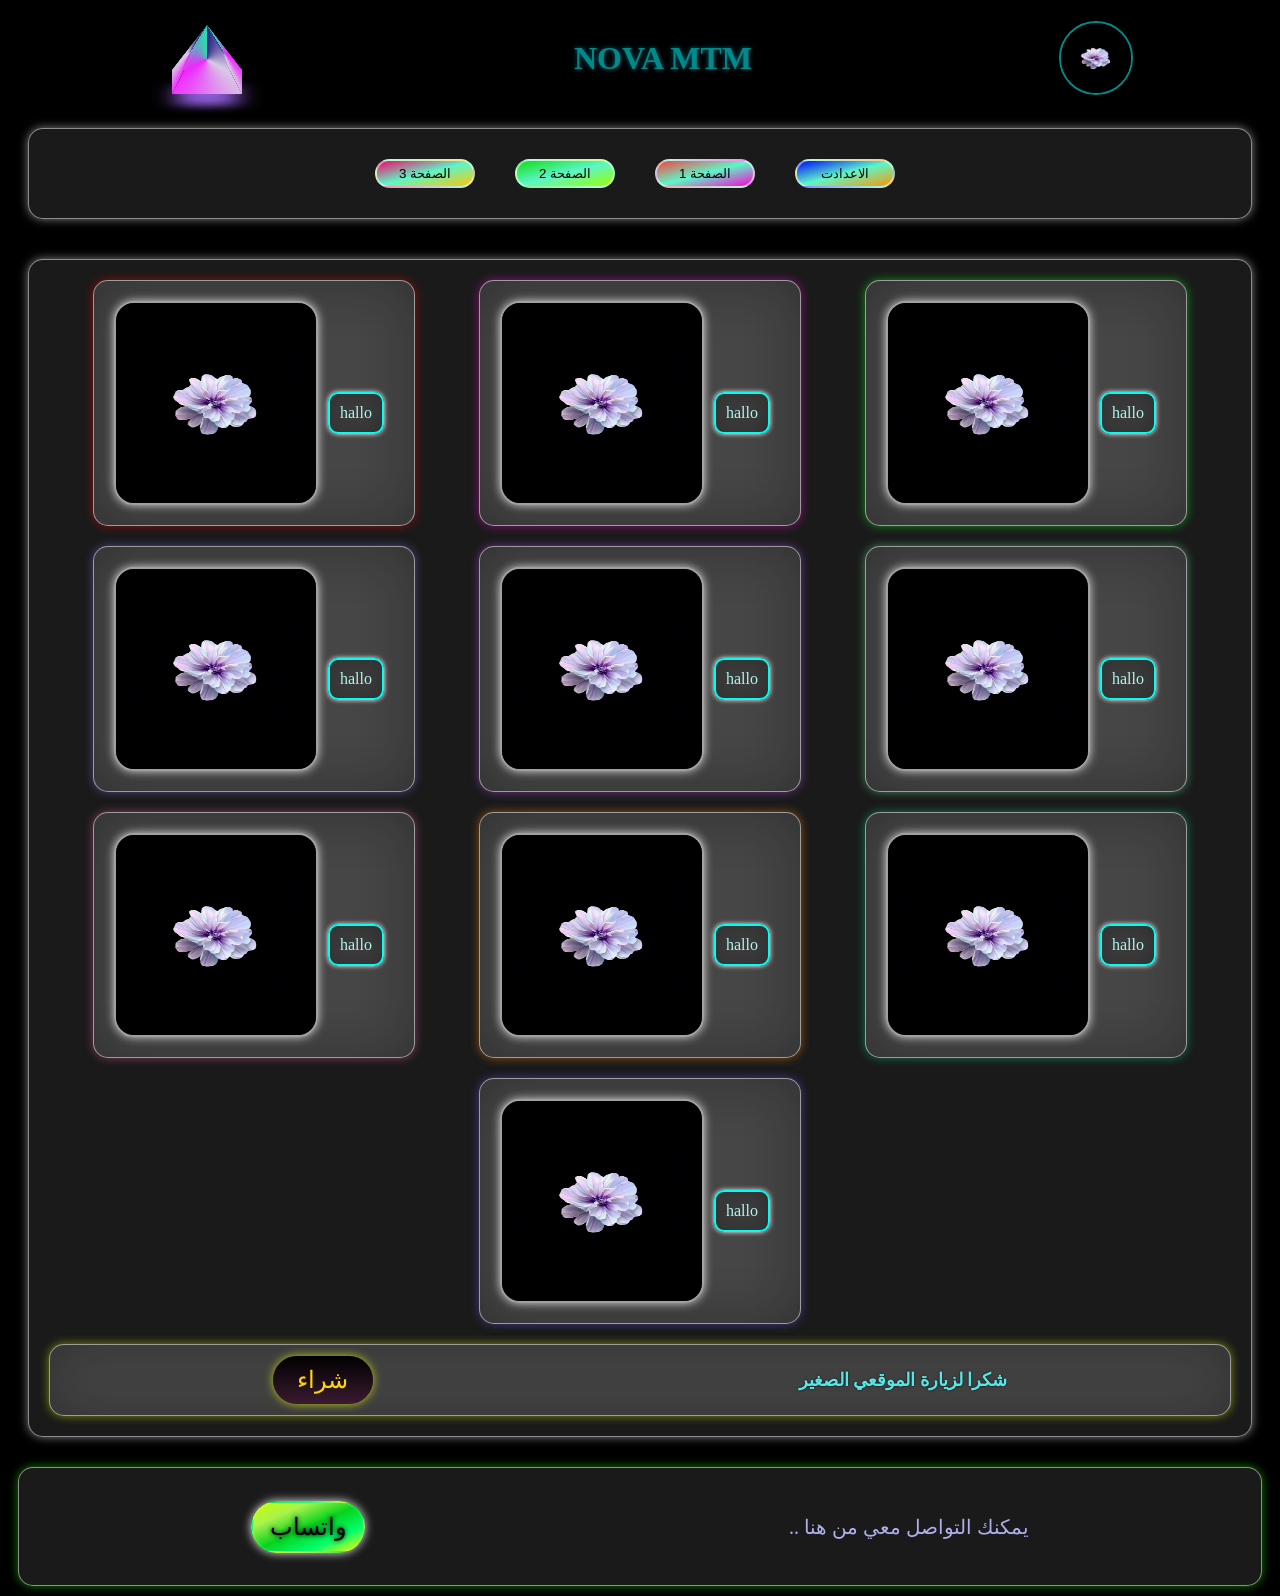
<file: index.html>
<!DOCTYPE html>
<html lang="en">
<head>
    <link rel="stylesheet" href="https://fonts.googleapis.com/css2?family=Cairo:wght@400;700&display=swap"
     >
    <meta charset="UTF-8">
    <meta name="viewport" content="width=device-width, initial-scale=1.0">
    <title>NOVA MTM</title>
    <link rel="stylesheet" href="stayle.css">
</head>
<body id="body">

<!-- From Uiverse.io by RoninLJY --> 
<div class="pol">
  <span class="item"></span>
  <span class="item"></span>
  <span class="item"></span>
  <span class="item"></span>
</div>
 <header id="header">


<!-- From Uiverse.io by andrew-demchenk0 --> 
<div class="xl">
  <div class="wrapper">
    <span class="side side1"></span>
    <span class="side side2"></span>
    <span class="side side3"></span>
    <span class="side side4"></span>
    <span class="shadow"></span>
  </div>  
</div>
  
    

<h1 class="h1-01">NOVA MTM</h1>
<img src="img.001.png" alt="photo" class="photo-001">
</header>

<main id="main">
  
<div class="box-001">


<input type="button" value="الصفحة 3" id="input-001" >
<input type="button" value="الصفحة 2" id="input-002" >
<input type="button" value="الصفحة 1" id="input-003" >
<input type="button" value="الاعدادت" id="input-004"  >





</div>

<div class="box-002">


            <div class="box-003">

<img src="img.001.png" alt="photo" class="photo-002">
<fieldset class="f-001">hallo</fieldset>

</div>
            <div class="box-004">

<img src="img.001.png" alt="photo" class="photo-003">
<fieldset class="f-001">hallo</fieldset>
</div>
            <div class="box-005">


<img src="img.001.png" alt="photo" class="photo-004">
<fieldset class="f-001">hallo</fieldset>


</div>
 
 <div class="box-006">

<img src="img.001.png" alt="photo" class="photo-005">
<fieldset class="f-001">hallo</fieldset>
</div>
 <div class="box-007">

<img src="img.001.png" alt="photo" class="photo-006">
<fieldset class="f-001">hallo</fieldset>
</div>
 <div class="box-008">

<img src="img.001.png" alt="photo" class="photo-007">
<fieldset class="f-001">hallo</fieldset>
</div>

 <div class="box-009">

<img src="img.001.png" alt="photo" class="photo-008">
<fieldset class="f-001">hallo</fieldset>
</div>
 <div class="box-010">

<img src="img.001.png" alt="photo" class="photo-009">
<fieldset class="f-001">hallo</fieldset>
</div>
 <div class="box-011">

<img src="img.001.png" alt="photo" class="photo-010">
<fieldset class="f-001">hallo</fieldset>
</div>
 <div class="box-012">

<img src="img.001.png" alt="photo" class="photo-011">
<fieldset class="f-001">hallo</fieldset>
</div>


<div class="box-013"> 
<a href="TST.index.html" id="a-x">  شراء  </a>
     <h3 class="h3-01">شكرا  لزيارة الموقعي الصغير </h3>
</div>

</div>


    </main>

<footer id="footer"><div class="box-014">

<a href="https://wa.me/9467872814560" id="a-1">  واتساب </a>
<h4 class="h4-001" > .. يمكنك التواصل معي من هنا  </h4>
</div>


</footer>
<script src="sicrpte.js"></script>
</body>
</html>
</file>
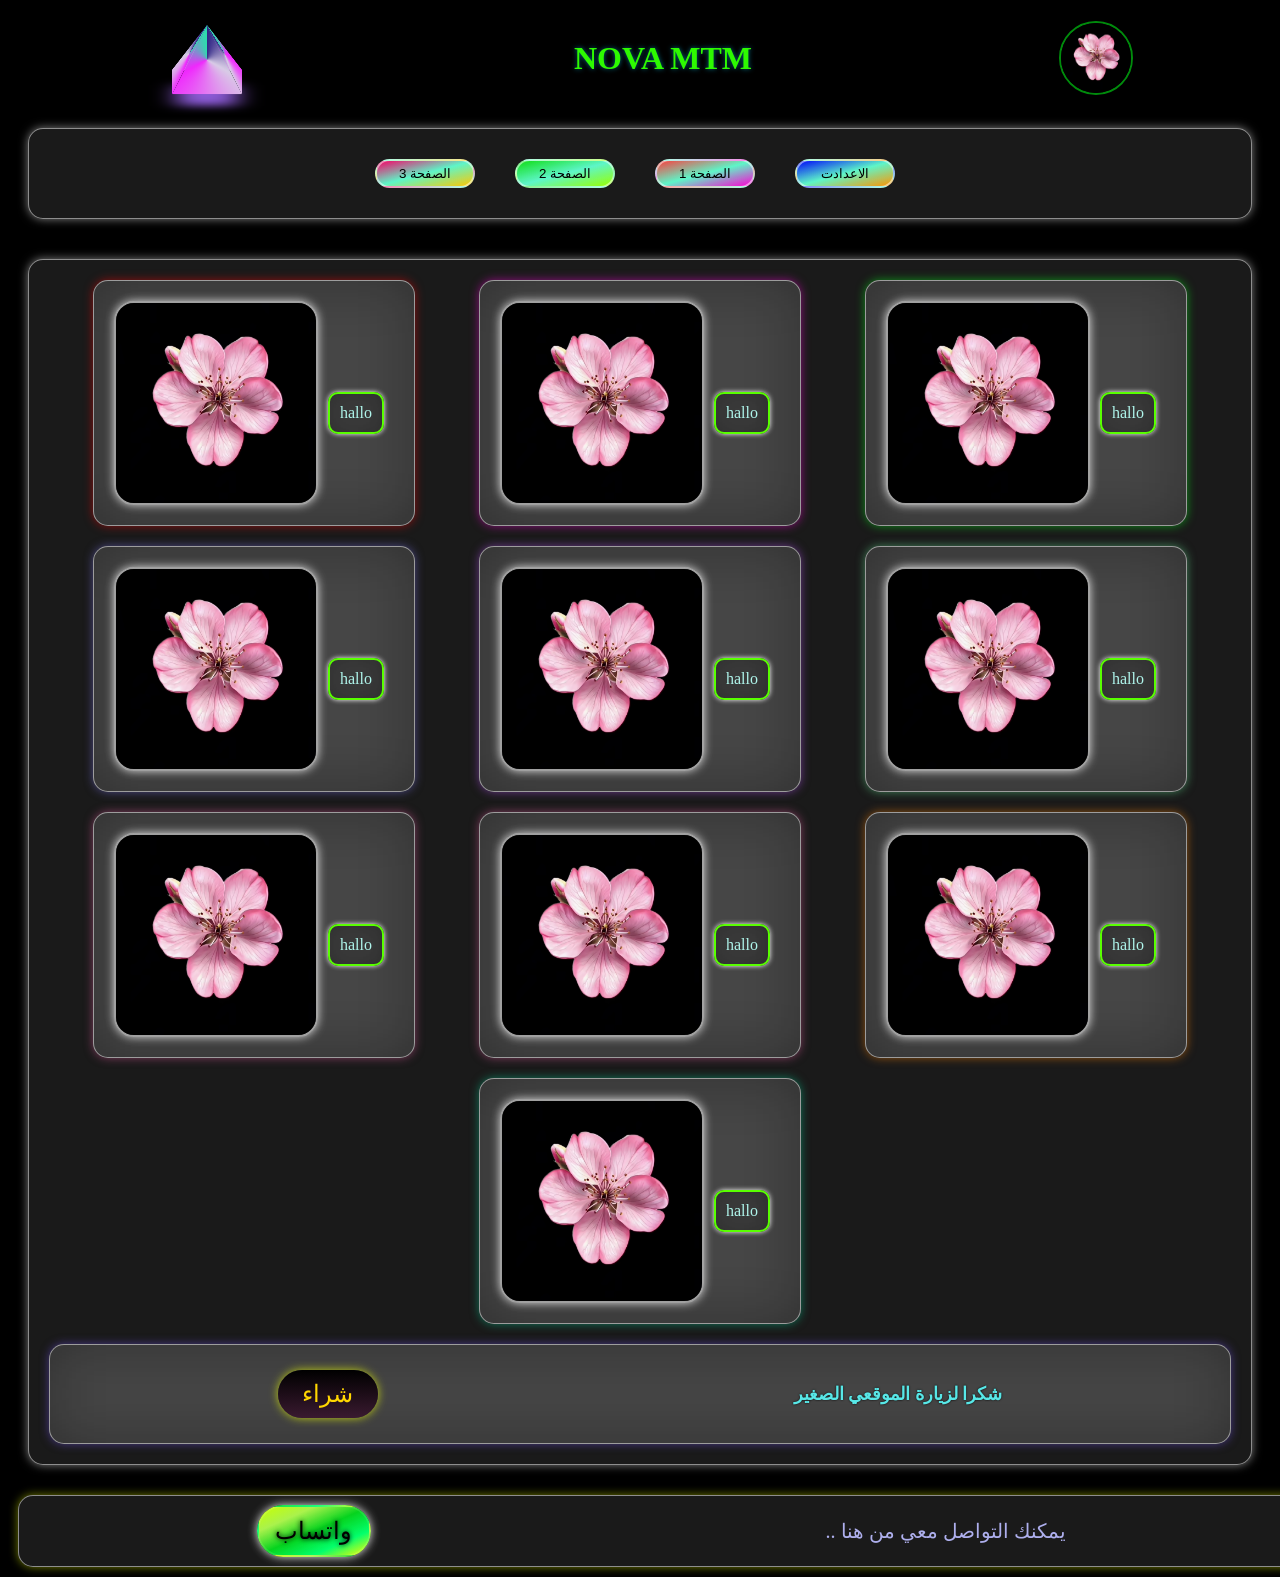
<file: secound.index.html>
<!DOCTYPE html>
<html lang="en">
<head>
    <link rel="stylesheet" href="https://fonts.googleapis.com/css2?family=Cairo:wght@400;700&display=swap"
     >
    <meta charset="UTF-8">
    <meta name="viewport" content="width=device-width, initial-scale=1.0">
    <title>NOVA MTM</title>
    <link rel="stylesheet" href="stayle.css">
</head>
<body id="body">

<!-- From Uiverse.io by RoninLJY --> 
<div class="pol">
  <span class="item"></span>
  <span class="item"></span>
  <span class="item"></span>
  <span class="item"></span>
</div>

 <header id="header">




<!-- From Uiverse.io by andrew-demchenk0 --> 
<div class="xl">
  <div class="wrapper">
    <span class="side side1"></span>
    <span class="side side2"></span>
    <span class="side side3"></span>
    <span class="side side4"></span>
    <span class="shadow"></span>
  </div>  
</div>

<h1 class="h1-02">NOVA MTM</h1>
<img src="img.000.png" alt="photo" class="photo-001-2">
</header>

<main id="main">



<div class="box-015">


    
<input type="button" value="الصفحة 3" id="input-001">
<input type="button" value="الصفحة 2" id="input-002">
<input type="button" value="الصفحة 1" id="input-003">
<input type="button" value="الاعدادت" id="input-004" >





</div>

<div class="box-016">


            <div class="box-017">

<img src="img.000.png" alt="photo" class="photo-012">
<fieldset class="f-002">hallo</fieldset>

</div>
            <div class="box-018">

<img src="img.000.png" alt="photo" class="photo-013">
<fieldset class="f-002">hallo</fieldset>
</div>
            <div class="box-019">


<img src="img.000.png" alt="photo" class="photo-014">
<fieldset class="f-002">hallo</fieldset>


</div>
 
 <div class="box-020">

<img src="img.000.png" alt="photo" class="photo-015">
<fieldset class="f-002">hallo</fieldset>
</div>
 <div class="box-021">

<img src="img.000.png" alt="photo" class="photo-016">
<fieldset class="f-002">hallo</fieldset>
</div>
 <div class="box-022">

<img src="img.000.png" alt="photo" class="photo-017">
<fieldset class="f-002">hallo</fieldset>
</div>

 <div class="box-023">

<img src="img.000.png" alt="photo" class="photo-018">
<fieldset class="f-002">hallo</fieldset>
</div>
 <div class="box-023">

<img src="img.000.png" alt="photo" class="photo-019">
<fieldset class="f-002">hallo</fieldset>
</div>
 <div class="box-024">

<img src="img.000.png" alt="photo" class="photo-020">
<fieldset class="f-002">hallo</fieldset>
</div>
 <div class="box-025">

<img src="img.000.png" alt="photo" class="photo-021">
<fieldset class="f-002">hallo</fieldset>
</div>


<div class="box-026"> 
<a href="TST.index.html" id="a-x">  شراء  </a>
     <h3 class="h3-02">شكرا  لزيارة الموقعي الصغير </h3>
</div>

</div>


    </main>

<footer id="footer"><div class="box-027">

<a href="https://wa.me/9467872814560" id="a-2">  واتساب </a>
<h4 class="h4-002" > .. يمكنك التواصل معي من هنا  </h4>
</div>


</footer>
<script src="sicrpte.js"></script>
</body>
</html>
</file>
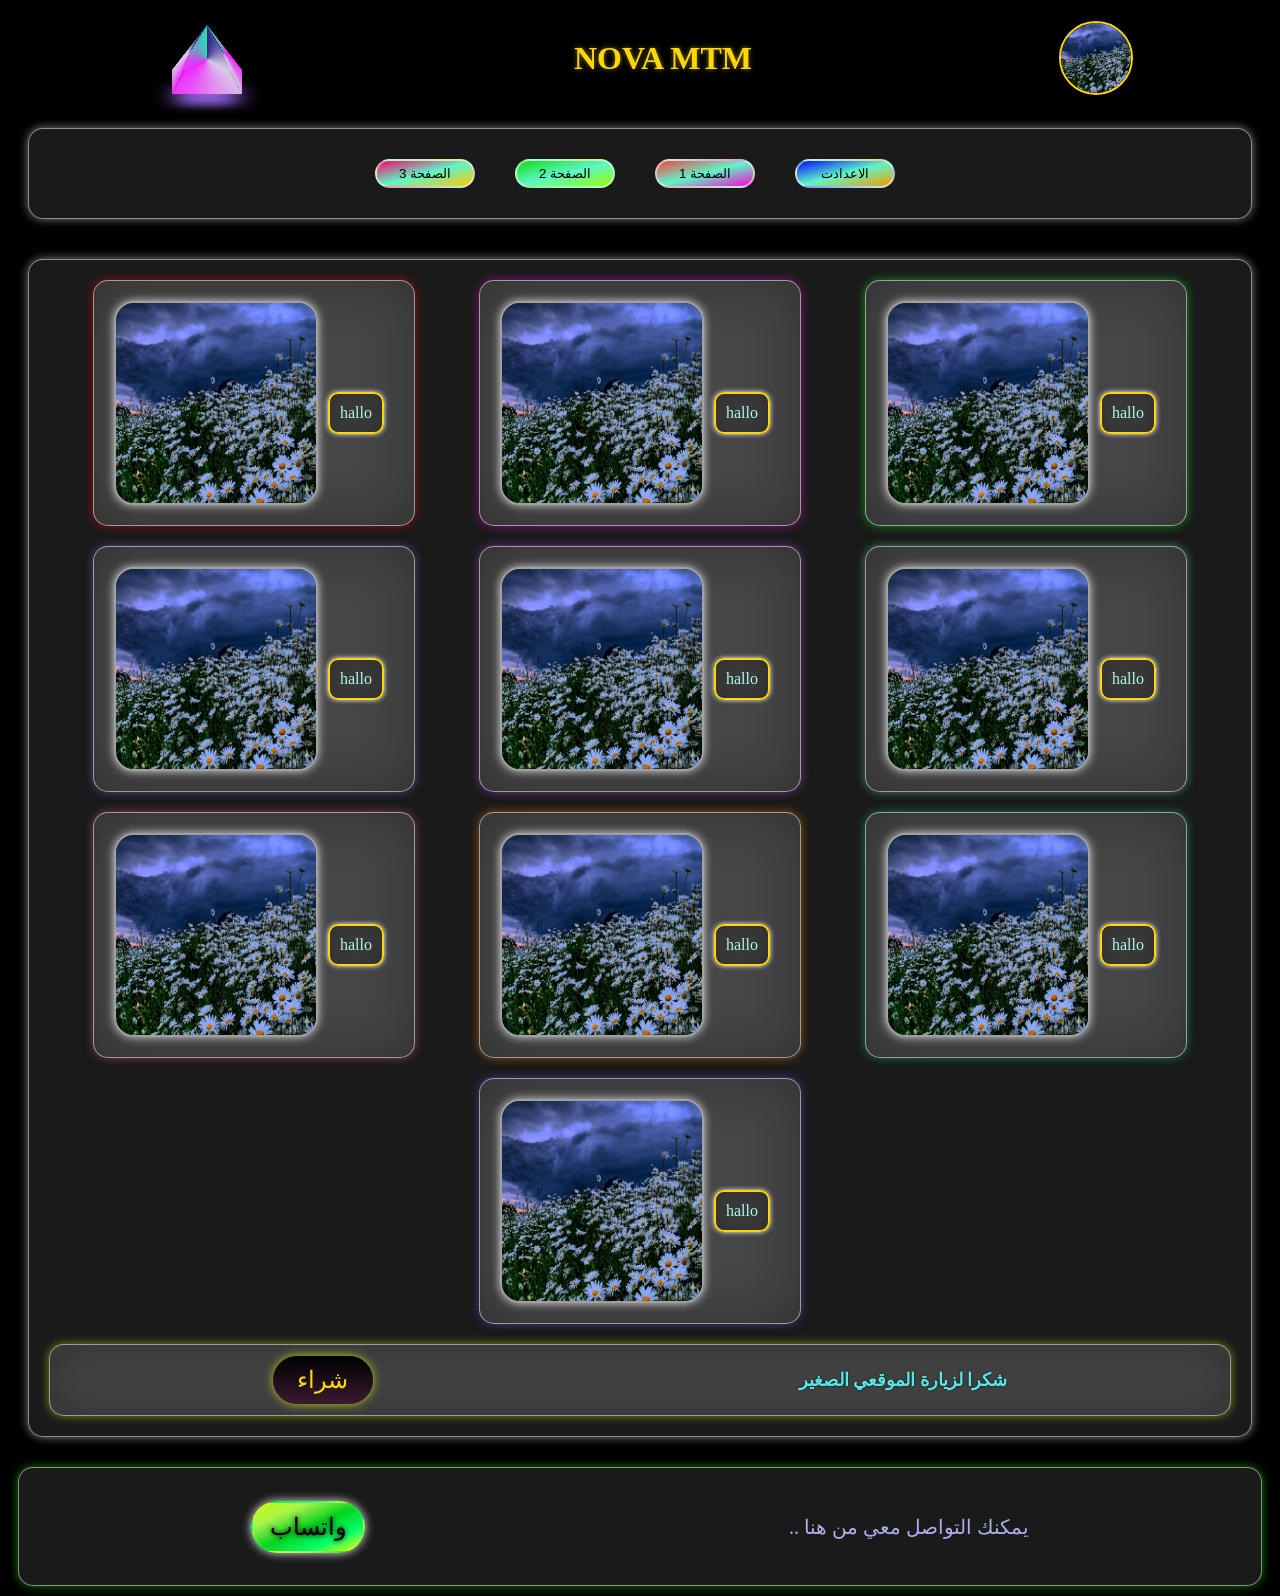
<file: third.index.html>
<!DOCTYPE html>
<html lang="en">
<head>
    <link rel="stylesheet" href="https://fonts.googleapis.com/css2?family=Cairo:wght@400;700&display=swap"
     >
    <meta charset="UTF-8">
    <meta name="viewport" content="width=device-width, initial-scale=1.0">
    <title>NOVA MTM</title>
    <link rel="stylesheet" href="stayle.css">
</head>
<body id="body">

<!-- From Uiverse.io by RoninLJY --> 
<div class="pol">
  <span class="item"></span>
  <span class="item"></span>
  <span class="item"></span>
  <span class="item"></span>
</div>

 <header id="header">




<!-- From Uiverse.io by andrew-demchenk0 --> 
<div class="xl">
  <div class="wrapper">
    <span class="side side1"></span>
    <span class="side side2"></span>
    <span class="side side3"></span>
    <span class="side side4"></span>
    <span class="shadow"></span>
  </div>  
</div>

<h1 class="h1-03">NOVA MTM</h1>
<img src="img.004.jpg" alt="photo" class="photo-001-3">
</header>

<main id="main">



<div class="box-028">


    
<input type="button" value="الصفحة 3" id="input-001">
<input type="button" value="الصفحة 2" id="input-002">
<input type="button" value="الصفحة 1" id="input-003">
<input type="button" value="الاعدادت" id="input-004" >





</div>

<div class="box-029">


            <div class="box-030">

<img src="img.004.jpg" alt="photo" class="photo-022">
<fieldset class="f-003">hallo</fieldset>

</div>
            <div class="box-031">

<img src="img.004.jpg" alt="photo" class="photo-023">
<fieldset class="f-003">hallo</fieldset>
</div>
            <div class="box-032">


<img src="img.004.jpg" alt="photo" class="photo-024">
<fieldset class="f-003">hallo</fieldset>


</div>
 
 <div class="box-033">

<img src="img.004.jpg" alt="photo" class="photo-025">
<fieldset class="f-003">hallo</fieldset>
</div>
 <div class="box-034">

<img src="img.004.jpg" alt="photo" class="photo-026">
<fieldset class="f-003">hallo</fieldset>
</div>
 <div class="box-035">

<img src="img.004.jpg" alt="photo" class="photo-027">
<fieldset class="f-003">hallo</fieldset>
</div>

 <div class="box-036">

<img src="img.004.jpg" alt="photo" class="photo-028">
<fieldset class="f-003">hallo</fieldset>
</div>
 <div class="box-037">

<img src="img.004.jpg" alt="photo" class="photo-029">
<fieldset class="f-003">hallo</fieldset>
</div>
 <div class="box-038">

<img src="img.004.jpg" alt="photo" class="photo-030">
<fieldset class="f-003">hallo</fieldset>
</div>
 <div class="box-039">

<img src="img.004.jpg" alt="photo" class="photo-031">
<fieldset class="f-003">hallo</fieldset>
</div>


<div class="box-040"> 
<a href="TST.index.html" id="a-x">  شراء  </a>
     <h3 class="h3-03">شكرا  لزيارة الموقعي الصغير </h3>
</div>

</div>


    </main>

<footer id="footer"><div class="box-041">

<a href="https://wa.me/9467872814560" id="a-3">  واتساب </a>
<h4 class="h4-003" > .. يمكنك التواصل معي من هنا  </h4>
</div>


</footer>
<script src="sicrpte.js"></script>
</body>
</html>
</file>
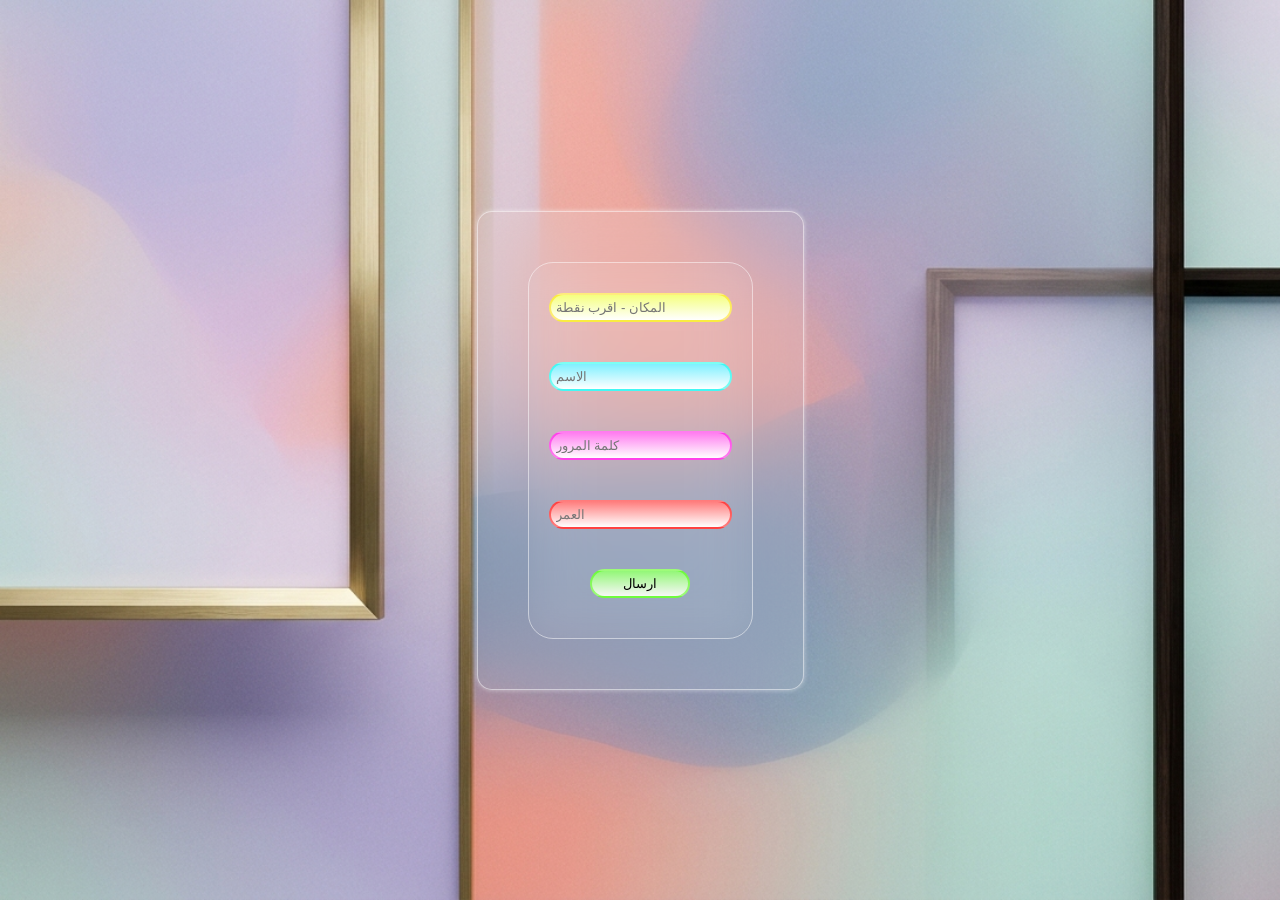
<file: TST.index.html>
<!DOCTYPE html>
<html lang="en">
<head>
    <meta charset="UTF-8">
    <meta name="viewport" content="width=device-width, initial-scale=1.0">
    <title>NOVA MTM</title>
    <link rel="stylesheet" href="stayle.css">
</head>
<body id="body-x">
  

 
<div class="pol">
  <span class="item"></span>
  <span class="item"></span>
  <span class="item"></span>
  <span class="item"></span>
</div>

<div class="box-x">

<form action="https://formspree.io/f/xwvanegn" method="POST" id="from-x">


<input type="text"   id="input-11"  name="location" placeholder="المكان - اقرب نقطة">

<input type="text"   id="input-22"  name="username"  placeholder="الاسم">

<input type="password" id="input-33"  name="password" placeholder="كلمة المرور">

<input type="number"   id="input-44" name="age" placeholder="العمر" >

<input type="button"   id="input-55" value="ارسال" onclick="handleSubmit()" >


</form>




</div>

    <script src="sicrpte.js"></script>
</body>
</html>
</file>
<file: stayle.css>
#body { background-color: black;}
/* صندوق المحتوى */

#header {
width: 100%;
height: 100px;
display: flex;
gap: 20px;
flex-direction: row;
justify-content: space-evenly;
align-items: center;
}

.photo-001 {
width: 70px;
height: 70px;
border-radius: 50%;
border: 2px solid darkcyan;
}

.h1-01 {
color: darkcyan;
width: auto;
height: auto;
padding: 10px;
text-shadow: 0 0 5px rgba(9, 207, 247, 0.5);
}

#main {
justify-content: center;
flex-direction: column;
display: flex;
width: 100%;
height: auto;
}

.box-001 {
display: flex;
justify-content: center;
align-items: center;
flex-direction: row;
width: auto;
background: rgba(255, 255, 255, 0.1);
-webkit-backdrop-filter: blur(30px);
backdrop-filter: blur(30px);
padding-right: 10px;
padding-top:10px;
padding-bottom:10px ;
border: 1px solid rgba(255, 255, 255, 0.5);
border-radius: 15px;
margin: 20px;
box-shadow: 0 0 10px rgba(255, 255, 255, 0.5);
}

#input-001 {
width: 100px;
height: auto;
font-weight: 300;
padding:5px;
margin: 20px;
border-radius: 40px;
color: rgb(0, 0, 0);
background-image:linear-gradient(to bottom right,#f80067,#3cf7bfcf,#ffc800) ;
border: 2px solid rgb(255, 255, 255, 0.5);
}


#input-002 {
width: 100px;
height: auto;
padding: 5px;
margin: 20px;
border-radius: 40px;
color: rgb(0, 0, 0);
background-image:linear-gradient(to bottom right,#10de16,#3cf7bfcf,#99ff00) ;
border: 2px solid rgb(255, 255, 255, 0.5);
}


#input-003 {
width: 100px;
height: auto;
padding: 5px;
margin: 20px;
border-radius: 40px;
color: rgb(0, 0, 0);
background-image:linear-gradient(to bottom right,#fb3f3f,#3cf7bfcf,#ff00d4) ;
border: 2px solid rgb(255, 255, 255, 0.5);
}


#input-004 {
width: 100px;
height: auto;
padding: 5px;
margin: 20px;
border-radius: 40px;
color: rgb(0, 0, 0);
background-image:linear-gradient(to bottom right,#0008fa,#3cf7bfcf,#ff9500) ;
border: 2px solid rgba(255, 255, 255, 0.5);
}

.box-002 {
display: flex;
justify-content: space-evenly;
flex-wrap: wrap;
align-items: center;
background: #0004ff;
width:auto;
height: auto;
background: rgba(255, 255, 255, 0.1);
-webkit-backdrop-filter: blur(30px);
backdrop-filter: blur(30px);
padding: 10px;
border: 1px solid rgba(255, 255, 255, 0.5);
border-radius: 15px;
margin: 20px;
box-shadow: 0 0 10px rgba(255, 255, 255, 0.5);
}

.box-003 {
display: flex;
justify-content: space-around;
align-items: center;
background: #0004ff;
width:auto;
height:auto;
background: rgba(255, 255, 255, 0.1);
-webkit-backdrop-filter: blur(30px);
backdrop-filter: blur(30px);
padding: 20px;
border: 1px solid rgba(255, 255, 255, 0.5);
border-radius: 15px;
margin: 10px;
box-shadow: 0 0 10px rgba(255, 0, 0, 0.5);



}

.box-004 {
display: flex;
justify-content: space-around;
align-items: center;
background: #0004ff;
width:auto;
height: auto;
background: rgba(255, 255, 255, 0.1);
-webkit-backdrop-filter: blur(30px);
backdrop-filter: blur(30px);
padding: 20px;
border: 1px solid rgba(255, 255, 255, 0.5);
border-radius: 15px;
margin: 10px;
box-shadow: 0 0 10px rgba(255, 0, 221, 0.5);



}

.box-005 {
display: flex;
justify-content: space-around;
align-items: center;
background: #0004ff;
width:auto;
height: auto;
background: rgba(255, 255, 255, 0.1);
-webkit-backdrop-filter: blur(30px);
backdrop-filter: blur(30px);
padding: 20px;
border: 1px solid rgba(255, 255, 255, 0.5);
border-radius: 15px;
margin: 10px;
box-shadow: 0 0 10px rgba(0, 255, 26, 0.5);

}


.box-006 {
display: flex;
justify-content: space-around;
align-items: center;
background: #0004ff;
width:auto;
height: auto;
background: rgba(255, 255, 255, 0.1);
-webkit-backdrop-filter: blur(30px);
backdrop-filter: blur(30px);
padding: 20px;
border: 1px solid rgba(255, 255, 255, 0.5);
border-radius: 15px;
margin: 10px;
box-shadow: 0 0 10px rgba(122, 116, 233, 0.5);

}

.box-007 {
display: flex;
justify-content: space-around;
align-items: center;
background: #0004ff;
width:auto;
height: auto;
background: rgba(255, 255, 255, 0.1);
-webkit-backdrop-filter: blur(30px);
backdrop-filter: blur(30px);
padding: 20px;
border: 1px solid rgba(255, 255, 255, 0.5);
border-radius: 15px;
margin: 10px;
box-shadow: 0 0 10px rgba(181, 81, 244, 0.5);

}

.box-008 {
display: flex;
justify-content: space-around;
align-items: center;
background: #0004ff;
width:auto;
height: auto;
background: rgba(255, 255, 255, 0.1);
-webkit-backdrop-filter: blur(30px);
backdrop-filter: blur(30px);
padding: 20px;
border: 1px solid rgba(255, 255, 255, 0.5);
border-radius: 15px;
margin: 10px;
box-shadow: 0 0 10px rgba(102, 230, 147, 0.5);

}

.box-009 {
display: flex;
justify-content: space-around;
align-items: center;
background: #0004ff;
width:auto;
height: auto;
background: rgba(255, 255, 255, 0.1);
-webkit-backdrop-filter: blur(30px);
backdrop-filter: blur(30px);
padding: 20px;
border: 1px solid rgba(255, 255, 255, 0.5);
border-radius: 15px;
margin: 10px;
box-shadow: 0 0 10px rgba(225, 90, 158, 0.5);

}


.box-010 {
display: flex;
justify-content: space-around;
align-items: center;
background: #0004ff;
width:auto;
height: auto;
background: rgba(255, 255, 255, 0.1);
-webkit-backdrop-filter: blur(30px);
backdrop-filter: blur(30px);
padding: 20px;
border: 1px solid rgba(255, 255, 255, 0.5);
border-radius: 15px;
margin: 10px;
box-shadow: 0 0 10px rgba(255, 132, 0, 0.5);

}


.box-011 {
display: flex;
justify-content: space-around;
align-items: center;
background: #0004ff;
width:auto;
height: auto;
background: rgba(255, 255, 255, 0.1);
-webkit-backdrop-filter: blur(30px);
backdrop-filter: blur(30px);
padding: 20px;
border: 1px solid rgba(255, 255, 255, 0.5);
border-radius: 15px;
margin: 10px;
box-shadow: 0 0 10px rgba(0, 205, 147, 0.5);

}


.box-012 {
display: flex;
justify-content: space-around;
align-items: center;
background: #0004ff;
width:auto;
height: auto;
background: rgba(255, 255, 255, 0.1);
-webkit-backdrop-filter: blur(30px);
backdrop-filter: blur(30px);
padding: 20px;
border: 1px solid rgba(255, 255, 255, 0.5);
border-radius: 15px;
margin: 10px;
box-shadow: 0 0 10px rgba(114, 83, 237, 0.5);
}

.box-013 {
display: flex;
justify-content: space-around;
align-items: center;
background: #0004ff;
width:100%;
height: 50px;
background: rgba(255, 255, 255, 0.1);
-webkit-backdrop-filter: blur(30px);
backdrop-filter: blur(30px);
padding: 10px;
border: 1px solid rgba(255, 255, 255, 0.5);
border-radius: 15px;
margin: 10px;
box-shadow: 0 0 10px rgba(230, 251, 0, 0.5);


}


.box-014 {
display: flex;
justify-content: space-around;
align-items: center;
background: #0004ff;
width:auto;
height: auto;
background: rgba(255, 255, 255, 0.1);
-webkit-backdrop-filter: blur(30px);
backdrop-filter: blur(30px);
padding: 20px;
border: 1px solid rgba(255, 255, 255, 0.5);
border-radius: 15px;
margin: 10px;
box-shadow: 0 0 10px rgba(38, 254, 0, 0.5);
}

.h3-01 {
font-size: large;
color: rgb(88, 231, 231);
text-shadow:0 0 2px rgb(0, 0, 0);

}

.h4-001 {
color: #aeafed;
font-size: 20px;
font-weight: 300;
}

#a-1 {
display: flex;
justify-content: center;
align-items: center;
height: auto;
width:50px;
padding-left: 30px;
padding-right: 30px;
padding-top: 10px;
padding-bottom: 10px;
color: rgb(0, 0, 0);
text-decoration: none;
border-radius: 35px;
box-shadow: 0 0 10px rgba(255, 255, 255, 0.9);
border:2px solid rgba(255, 255, 255, 0.1);
background-image:linear-gradient(to bottom right,#c8ff00,#aaf24c,#02ff20cf,#03ff6c,#fffb00) ;
text-shadow: 0 0 5px rgb(0, 0, 0);
font-size: x-large;
}

/* من هنا صور العرض الاول للصفحة */

.photo-002 {

width: 200px;
height: 200px;
border-radius: 20px;
border: 2px solid rgba(255, 255, 255, 0.5);
box-shadow: 0 0 10px rgba(255, 255, 255, 0.8);
}


.photo-003 {

width: 200px;
height: 200px;
border-radius: 20px;
border: 2px solid rgba(255, 255, 255, 0.5);
box-shadow: 0 0 10px rgba(255, 255, 255, 0.8);
}


.photo-004 {

width: 200px;
height: 200px;
border-radius: 20px;
border: 2px solid rgba(255, 255, 255, 0.5);
box-shadow: 0 0 10px rgba(255, 255, 255, 0.8);
}


.photo-005 {

width: 200px;
height: 200px;
border-radius: 20px;
border: 2px solid rgba(255, 255, 255, 0.5);
box-shadow: 0 0 10px rgba(255, 255, 255, 0.8);
}


.photo-006 {

width: 200px;
height: 200px;
border-radius: 20px;
border: 2px solid rgba(255, 255, 255, 0.5);
box-shadow: 0 0 10px rgba(255, 255, 255, 0.8);
}


.photo-007 {

width: 200px;
height: 200px;
border-radius: 20px;
border: 2px solid rgba(255, 255, 255, 0.5);
box-shadow: 0 0 10px rgba(255, 255, 255, 0.8);
}


.photo-008 {

width: 200px;
height: 200px;
border-radius: 20px;
border: 2px solid rgba(255, 255, 255, 0.5);
box-shadow: 0 0 10px rgba(255, 255, 255, 0.8);
}


.photo-009 {

width: 200px;
height: 200px;
border-radius: 20px;
border: 2px solid rgba(255, 255, 255, 0.5);
box-shadow: 0 0 10px rgba(255, 255, 255, 0.8);
}


.photo-010 {

width:200px;
height: 200px;
border-radius: 20px;
border: 2px solid rgba(255, 255, 255, 0.5);
box-shadow: 0 0 10px rgba(255, 255, 255, 0.8);
}


.photo-011 {

width: 200px;
height: 200px;
border-radius: 20px;
border: 2px solid rgba(255, 255, 255, 0.5);
box-shadow: 0 0 10px rgba(255, 255, 255, 0.8);
}

.f-001 {
width: auto;
height: auto;
color: #aff5eb;
border: 2px solid rgb(0, 255, 242);
box-shadow: 0 0 5px white;
border-radius: 10px;
padding: 10px;
margin-top: 20px;
margin-left: 10px;
margin-right: 10px;
background-color: #00000052;
-webkit-backdrop-filter: blur(12px);
backdrop-filter: blur(12px);
}

/* !من هنا الصفحة الثانية 2 ! */

#body { background-color: black;}
/* صندوق المحتوى */

#header {
width: 100%;
height: 100px;
display: flex;
gap: 20px;
flex-direction: row;
justify-content: space-around;
align-items: center;
}

.photo-001-2 {
width: 70px;
height: 70px;
border-radius: 50%;
border: 2px solid rgb(0, 139, 12);
}

.h1-02 {
color: rgb(46, 250, 0);
width: auto;
height: auto;
padding: 10px;
text-shadow: 0 0 5px rgba(9, 207, 247, 0.5);
}

#main {
justify-content: center;
flex-direction: column;
display: flex;
width: 100%;
height: auto;
}

.box-015 {
display: flex;
justify-content: center;
align-items: center;
flex-direction: row;
width: auto;
background: rgba(255, 255, 255, 0.1);
-webkit-backdrop-filter: blur(30px);
backdrop-filter: blur(30px);
padding-right: 10px;
padding-top:10px;
padding-bottom:10px ;
border: 1px solid rgba(255, 255, 255, 0.5);
border-radius: 15px;
margin: 20px;
box-shadow: 0 0 10px rgba(255, 255, 255, 0.5);
}

.box-016 {
display: flex;
justify-content: space-evenly;
flex-wrap: wrap;
align-items: center;
background: #0004ff;
width:auto;
height: auto;
background: rgba(255, 255, 255, 0.1);
-webkit-backdrop-filter: blur(30px);
backdrop-filter: blur(30px);
padding: 10px;
border: 1px solid rgba(255, 255, 255, 0.5);
border-radius: 15px;
margin: 20px;
box-shadow: 0 0 10px rgba(255, 255, 255, 0.5);
}

.box-017 {
display: flex;
justify-content: space-around;
align-items: center;
background: #0004ff;
width:auto;
height:auto;
background: rgba(255, 255, 255, 0.1);
-webkit-backdrop-filter: blur(30px);
backdrop-filter: blur(30px);
padding: 20px;
border: 1px solid rgba(255, 255, 255, 0.5);
border-radius: 15px;
margin: 10px;
box-shadow: 0 0 10px rgba(255, 0, 0, 0.5);



}

.box-018 {
display: flex;
justify-content: space-around;
align-items: center;
background: #0004ff;
width:auto;
height: auto;
background: rgba(255, 255, 255, 0.1);
-webkit-backdrop-filter: blur(30px);
backdrop-filter: blur(30px);
padding: 20px;
border: 1px solid rgba(255, 255, 255, 0.5);
border-radius: 15px;
margin: 10px;
box-shadow: 0 0 10px rgba(255, 0, 221, 0.5);



}

.box-019 {
display: flex;
justify-content: space-around;
align-items: center;
background: #0004ff;
width:auto;
height: auto;
background: rgba(255, 255, 255, 0.1);
-webkit-backdrop-filter: blur(30px);
backdrop-filter: blur(30px);
padding: 20px;
border: 1px solid rgba(255, 255, 255, 0.5);
border-radius: 15px;
margin: 10px;
box-shadow: 0 0 10px rgba(0, 255, 26, 0.5);

}


.box-020 {
display: flex;
justify-content: space-around;
align-items: center;
background: #0004ff;
width:auto;
height: auto;
background: rgba(255, 255, 255, 0.1);
-webkit-backdrop-filter: blur(30px);
backdrop-filter: blur(30px);
padding: 20px;
border: 1px solid rgba(255, 255, 255, 0.5);
border-radius: 15px;
margin: 10px;
box-shadow: 0 0 10px rgba(122, 116, 233, 0.5);

}

.box-021 {
display: flex;
justify-content: space-around;
align-items: center;
background: #0004ff;
width:auto;
height: auto;
background: rgba(255, 255, 255, 0.1);
-webkit-backdrop-filter: blur(30px);
backdrop-filter: blur(30px);
padding: 20px;
border: 1px solid rgba(255, 255, 255, 0.5);
border-radius: 15px;
margin: 10px;
box-shadow: 0 0 10px rgba(181, 81, 244, 0.5);

}

.box-022 {
display: flex;
justify-content: space-around;
align-items: center;
background: #0004ff;
width:auto;
height: auto;
background: rgba(255, 255, 255, 0.1);
-webkit-backdrop-filter: blur(30px);
backdrop-filter: blur(30px);
padding: 20px;
border: 1px solid rgba(255, 255, 255, 0.5);
border-radius: 15px;
margin: 10px;
box-shadow: 0 0 10px rgba(102, 230, 147, 0.5);

}

.box-023 {
display: flex;
justify-content: space-around;
align-items: center;
background: #0004ff;
width:auto;
height: auto;
background: rgba(255, 255, 255, 0.1);
-webkit-backdrop-filter: blur(30px);
backdrop-filter: blur(30px);
padding: 20px;
border: 1px solid rgba(255, 255, 255, 0.5);
border-radius: 15px;
margin: 10px;
box-shadow: 0 0 10px rgba(225, 90, 158, 0.5);

}


.box-024 {
display: flex;
justify-content: space-around;
align-items: center;
background: #0004ff;
width:auto;
height: auto;
background: rgba(255, 255, 255, 0.1);
-webkit-backdrop-filter: blur(30px);
backdrop-filter: blur(30px);
padding: 20px;
border: 1px solid rgba(255, 255, 255, 0.5);
border-radius: 15px;
margin: 10px;
box-shadow: 0 0 10px rgba(255, 132, 0, 0.5);

}


.box-025 {
display: flex;
justify-content: space-around;
align-items: center;
background: #0004ff;
width:auto;
height: auto;
background: rgba(255, 255, 255, 0.1);
-webkit-backdrop-filter: blur(30px);
backdrop-filter: blur(30px);
padding: 20px;
border: 1px solid rgba(255, 255, 255, 0.5);
border-radius: 15px;
margin: 10px;
box-shadow: 0 0 10px rgba(0, 205, 147, 0.5);

}


.box-026 {
display: flex;
justify-content: space-around;
align-items: center;
background: #0004ff;
width:100%;
height: auto;
background: rgba(255, 255, 255, 0.1);
-webkit-backdrop-filter: blur(30px);
backdrop-filter: blur(30px);
padding: 20px;
border: 1px solid rgba(255, 255, 255, 0.5);
border-radius: 15px;
margin: 10px;
box-shadow: 0 0 10px rgba(114, 83, 237, 0.5);
}

.box-027 {
display: flex;
justify-content: space-around;
align-items: center;
background: #0004ff;
width:100%;
height: 50px;
background: rgba(255, 255, 255, 0.1);
-webkit-backdrop-filter: blur(30px);
backdrop-filter: blur(30px);
padding: 10px;
border: 1px solid rgba(255, 255, 255, 0.5);
border-radius: 15px;
margin: 10px;
box-shadow: 0 0 10px rgba(230, 251, 0, 0.5);


}

.h3-02 {
font-size: large;
color: rgb(88, 231, 231);
text-shadow:0 0 2px rgb(0, 0, 0);

}

.h4-002 {
color: #aeafed;
font-size: 20px;
font-weight: 300;
}

#a-2 {
display: flex;
justify-content: center;
align-items: center;
height: auto;
width:50px;
padding-left: 30px;
padding-right: 30px;
padding-top: 10px;
padding-bottom: 10px;
color: rgb(0, 0, 0);
text-decoration: none;
border-radius: 35px;
box-shadow: 0 0 10px rgba(255, 255, 255, 0.9);
border:2px solid rgba(255, 255, 255, 0.1);
background-image:linear-gradient(to bottom right,#c8ff00,#aaf24c,#02ff20cf,#03ff6c,#fffb00) ;
text-shadow: 0 0 5px rgb(0, 0, 0);
font-size: x-large;
}

/* من هنا صور العرض الاول للصفحة */

.photo-012 {

width: 200px;
height: 200px;
border-radius: 20px;
border: 2px solid rgba(255, 255, 255, 0.5);
box-shadow: 0 0 10px rgba(255, 255, 255, 0.8);
}


.photo-013 {

width: 200px;
height: 200px;
border-radius: 20px;
border: 2px solid rgba(255, 255, 255, 0.5);
box-shadow: 0 0 10px rgba(255, 255, 255, 0.8);
}


.photo-014 {

width: 200px;
height: 200px;
border-radius: 20px;
border: 2px solid rgba(255, 255, 255, 0.5);
box-shadow: 0 0 10px rgba(255, 255, 255, 0.8);
}


.photo-015 {

width: 200px;
height: 200px;
border-radius: 20px;
border: 2px solid rgba(255, 255, 255, 0.5);
box-shadow: 0 0 10px rgba(255, 255, 255, 0.8);
}


.photo-016 {

width: 200px;
height: 200px;
border-radius: 20px;
border: 2px solid rgba(255, 255, 255, 0.5);
box-shadow: 0 0 10px rgba(255, 255, 255, 0.8);
}


.photo-017 {

width: 200px;
height: 200px;
border-radius: 20px;
border: 2px solid rgba(255, 255, 255, 0.5);
box-shadow: 0 0 10px rgba(255, 255, 255, 0.8);
}


.photo-018 {

width: 200px;
height: 200px;
border-radius: 20px;
border: 2px solid rgba(255, 255, 255, 0.5);
box-shadow: 0 0 10px rgba(255, 255, 255, 0.8);
}


.photo-019 {

width: 200px;
height: 200px;
border-radius: 20px;
border: 2px solid rgba(255, 255, 255, 0.5);
box-shadow: 0 0 10px rgba(255, 255, 255, 0.8);
}


.photo-020 {

width:200px;
height: 200px;
border-radius: 20px;
border: 2px solid rgba(255, 255, 255, 0.5);
box-shadow: 0 0 10px rgba(255, 255, 255, 0.8);
}


.photo-021 {

width: 200px;
height: 200px;
border-radius: 20px;
border: 2px solid rgba(255, 255, 255, 0.5);
box-shadow: 0 0 10px rgba(255, 255, 255, 0.8);
}

.f-002 {
width: auto;
height: auto;
color: #aff5eb;
border: 2px solid rgb(89, 255, 0);
box-shadow: 0 0 5px white;
border-radius: 10px;
padding: 10px;
margin-top: 20px;
margin-left: 10px;
margin-right: 10px;
background-color: #00000052;
-webkit-backdrop-filter: blur(14px);
backdrop-filter: blur(14px);
}

/* From Uiverse.io by andrew-demchenk0 */ 
.xl {
  position: relative;
padding: 10px;
  display: flex;
   width: 100px;
  height: 100px;
   transform-style: preserve-3d;
  transform: rotateX(-20deg) ;

}

.wrapper {

  width: 100%;
  height: 100%;
  transform-style: preserve-3d;
  animation: spin 4s linear infinite;

}

@keyframes spin {
  100% {
    transform: rotateY(360deg);
  }
}

.xl .wrapper .side {
  width: 70px;
  height: 70px;
/* you can choose any gradient or color you want */
  /* background: radial-gradient( #2F2585 10%, #F028FD 70%, #2BDEAC 120%); */
  position: absolute;
  top: 0;
  left: 0;
  right: 0;
  bottom: 0;
  margin: auto;
  transform-origin: center top;
  clip-path: polygon(50% 0%, 0% 100%, 100% 100%);
}

.xl .wrapper .side1 {
  transform: rotateZ(-30deg) rotateY(90deg);
  background: conic-gradient( #2BDEAC, #F028FD, #D8CCE6, #2F2585);
}

.xl .wrapper .side2 {
  transform: rotateZ(30deg) rotateY(90deg);
  background: conic-gradient( #2F2585, #D8CCE6, #F028FD, #2BDEAC);
}

.xl .wrapper .side3 {
  transform: rotateX(30deg);
  background: conic-gradient( #2F2585, #D8CCE6, #F028FD, #2BDEAC);
}

.xl .wrapper .side4 {
  transform: rotateX(-30deg);
  background: conic-gradient( #2BDEAC, #F028FD, #D8CCE6, #2F2585);
}

.xl .wrapper .shadow {
  width: 60px;
  height: 60px;
  background: #8B5AD5;
  position: absolute;
  top: 0;
  left: 0;
  right: 0;
  bottom: 0;
  margin: auto;
  transform: rotateX(90deg) translateZ(-40px);
  filter: blur(12px);
}

/* From Uiverse.io by RoninLJY */ 
.pol {
  width: 85px;
  height: 85px;
  display:none;
  right: 50%;
  top: 30%;
  position: fixed;
  flex-wrap: wrap;
  justify-content: space-between;
  align-content: space-between;
  animation: loading-rotate 3s linear infinite;
  z-index: 999;
}

.item {
  width: 40px;
  height: 40px;
  display: block;
  box-sizing: border-box;
}

.item:nth-of-type(1) {
  background-color: #50DE68;
  border-radius: 20px 20px 0 20px;
  border-left: #ffffff 4px solid;
  border-top: #f7f7f7 4px solid;
  box-shadow: 0 0 10px gold;
}

.item:nth-of-type(2) {
  background-color: rgb(32, 80, 46);
  border-radius: 20px 20px 20px 0;
  border-right: #ffffff 4px solid;
  border-top: #f7f7f7 4px solid;
  box-shadow: 0 0 10px gold;
}

.item:nth-of-type(3) {
  background-color: rgb(0, 255, 55);
  border-radius: 20px 0 20px 20px;
  border-left: #ffffff 4px solid;
  border-bottom: #f7f7f7 4px solid;
  box-shadow: 0 0 10px gold;
}

.item:nth-of-type(4) {
  background-color: rgb(32, 182, 32);
  border-radius: 0 20px 20px 20px;
  border-right: #ffffff 4px solid;
  border-bottom: #f7f7f7 4px solid;
  box-shadow: 0 0 10px gold;
}

@keyframes loading-rotate {
  0% {
    transform: scale(1) rotate(0);
  }

  20% {
    transform: scale(1) rotate(72deg);
  }

  40% {
    transform: scale(0.5) rotate(144deg);
  }

  60% {
    transform: scale(0.5) rotate(216deg);
  }

  80% {
    transform: scale(1) rotate(288deg);
  }

  100% {
    transform: scale(1) rotate(360deg);
  }
}

/* الصفحة الثالثة ... */

#body { background-color: black;}
/* صندوق المحتوى */

#header {
width: 100%;
height: 100px;
display: flex;
gap: 20px;
flex-direction: row;
justify-content: space-around;
align-items: center;
}

.photo-001-3 {
width: 70px;
height: 70px;
border-radius: 50%;
border: 2px solid gold;
}

.h1-03 {
color: gold;
width: auto;
height: auto;
padding: 10px;
text-shadow: 0 0 5px rgba(255, 234, 0, 0.5);
}

#main {
justify-content: center;
flex-direction: column;
display: flex;
width: 100%;
height: auto;
}

.box-028 {
display: flex;
justify-content: center;
align-items: center;
flex-direction: row;
width: auto;
background: rgba(255, 255, 255, 0.1);
-webkit-backdrop-filter: blur(30px);
backdrop-filter: blur(30px);
padding-right: 10px;
padding-top:10px;
padding-bottom:10px ;
border: 1px solid rgba(255, 255, 255, 0.5);
border-radius: 15px;
margin: 20px;
box-shadow: 0 0 10px rgba(255, 255, 255, 0.5);
}

.box-029 {
display: flex;
justify-content: space-evenly;
flex-wrap: wrap;
align-items: center;
background: #0004ff;
width:auto;
height: auto;
background: rgba(255, 255, 255, 0.1);
-webkit-backdrop-filter: blur(30px);
backdrop-filter: blur(30px);
padding: 10px;
border: 1px solid rgba(255, 255, 255, 0.5);
border-radius: 15px;
margin: 20px;
box-shadow: 0 0 10px rgba(255, 255, 255, 0.5);
}

.box-030 {
display: flex;
justify-content: space-around;
align-items: center;
background: #0004ff;
width:auto;
height:auto;
background: rgba(255, 255, 255, 0.1);
-webkit-backdrop-filter: blur(30px);
backdrop-filter: blur(30px);
padding: 20px;
border: 1px solid rgba(255, 255, 255, 0.5);
border-radius: 15px;
margin: 10px;
box-shadow: 0 0 10px rgba(255, 0, 0, 0.5);



}

.box-031 {
display: flex;
justify-content: space-around;
align-items: center;
background: #0004ff;
width:auto;
height: auto;
background: rgba(255, 255, 255, 0.1);
-webkit-backdrop-filter: blur(30px);
backdrop-filter: blur(30px);
padding: 20px;
border: 1px solid rgba(255, 255, 255, 0.5);
border-radius: 15px;
margin: 10px;
box-shadow: 0 0 10px rgba(255, 0, 221, 0.5);



}

.box-032 {
display: flex;
justify-content: space-around;
align-items: center;
background: #0004ff;
width:auto;
height: auto;
background: rgba(255, 255, 255, 0.1);
-webkit-backdrop-filter: blur(30px);
backdrop-filter: blur(30px);
padding: 20px;
border: 1px solid rgba(255, 255, 255, 0.5);
border-radius: 15px;
margin: 10px;
box-shadow: 0 0 10px rgba(0, 255, 26, 0.5);

}


.box-033 {
display: flex;
justify-content: space-around;
align-items: center;
background: #0004ff;
width:auto;
height: auto;
background: rgba(255, 255, 255, 0.1);
-webkit-backdrop-filter: blur(30px);
backdrop-filter: blur(30px);
padding: 20px;
border: 1px solid rgba(255, 255, 255, 0.5);
border-radius: 15px;
margin: 10px;
box-shadow: 0 0 10px rgba(122, 116, 233, 0.5);

}

.box-034 {
display: flex;
justify-content: space-around;
align-items: center;
background: #0004ff;
width:auto;
height: auto;
background: rgba(255, 255, 255, 0.1);
-webkit-backdrop-filter: blur(30px);
backdrop-filter: blur(30px);
padding: 20px;
border: 1px solid rgba(255, 255, 255, 0.5);
border-radius: 15px;
margin: 10px;
box-shadow: 0 0 10px rgba(181, 81, 244, 0.5);

}

.box-035 {
display: flex;
justify-content: space-around;
align-items: center;
background: #0004ff;
width:auto;
height: auto;
background: rgba(255, 255, 255, 0.1);
-webkit-backdrop-filter: blur(30px);
backdrop-filter: blur(30px);
padding: 20px;
border: 1px solid rgba(255, 255, 255, 0.5);
border-radius: 15px;
margin: 10px;
box-shadow: 0 0 10px rgba(102, 230, 147, 0.5);

}

.box-036 {
display: flex;
justify-content: space-around;
align-items: center;
background: #0004ff;
width:auto;
height: auto;
background: rgba(255, 255, 255, 0.1);
-webkit-backdrop-filter: blur(30px);
backdrop-filter: blur(30px);
padding: 20px;
border: 1px solid rgba(255, 255, 255, 0.5);
border-radius: 15px;
margin: 10px;
box-shadow: 0 0 10px rgba(225, 90, 158, 0.5);

}


.box-037 {
display: flex;
justify-content: space-around;
align-items: center;
background: #0004ff;
width:auto;
height: auto;
background: rgba(255, 255, 255, 0.1);
-webkit-backdrop-filter: blur(30px);
backdrop-filter: blur(30px);
padding: 20px;
border: 1px solid rgba(255, 255, 255, 0.5);
border-radius: 15px;
margin: 10px;
box-shadow: 0 0 10px rgba(255, 132, 0, 0.5);

}


.box-038 {
display: flex;
justify-content: space-around;
align-items: center;
background: #0004ff;
width:auto;
height: auto;
background: rgba(255, 255, 255, 0.1);
-webkit-backdrop-filter: blur(30px);
backdrop-filter: blur(30px);
padding: 20px;
border: 1px solid rgba(255, 255, 255, 0.5);
border-radius: 15px;
margin: 10px;
box-shadow: 0 0 10px rgba(0, 205, 147, 0.5);

}


.box-039 {
display: flex;
justify-content: space-around;
align-items: center;
background: #0004ff;
width:auto;
height: auto;
background: rgba(255, 255, 255, 0.1);
-webkit-backdrop-filter: blur(30px);
backdrop-filter: blur(30px);
padding: 20px;
border: 1px solid rgba(255, 255, 255, 0.5);
border-radius: 15px;
margin: 10px;
box-shadow: 0 0 10px rgba(114, 83, 237, 0.5);
}

.box-040 {
display: flex;
justify-content: space-around;
align-items: center;
background: #0004ff;
width:100%;
height: 50px;
background: rgba(255, 255, 255, 0.1);
-webkit-backdrop-filter: blur(30px);
backdrop-filter: blur(30px);
padding: 10px;
border: 1px solid rgba(255, 255, 255, 0.5);
border-radius: 15px;
margin: 10px;
box-shadow: 0 0 10px rgba(230, 251, 0, 0.5);

}


.box-041 {
display: flex;
justify-content: space-around;
align-items: center;
background: #0004ff;
width:auto;
height: auto;
background: rgba(255, 255, 255, 0.1);
-webkit-backdrop-filter: blur(30px);
backdrop-filter: blur(30px);
padding: 20px;
border: 1px solid rgba(255, 255, 255, 0.5);
border-radius: 15px;
margin: 10px;
box-shadow: 0 0 10px rgba(38, 254, 0, 0.5);
}

.h3-03 {
font-size: large;
color: rgb(88, 231, 231);
text-shadow:0 0 2px rgb(0, 0, 0);

}

.h4-003 {
color: #aeafed;
font-size: 20px;
font-weight: 300;
}

#a-3 {
display: flex;
justify-content: center;
align-items: center;
height: auto;
width:50px;
padding-left: 30px;
padding-right: 30px;
padding-top: 10px;
padding-bottom: 10px;
color: rgb(0, 0, 0);
text-decoration: none;
border-radius: 35px;
box-shadow: 0 0 10px rgba(255, 255, 255, 0.9);
border:2px solid rgba(255, 255, 255, 0.1);
background-image:linear-gradient(to bottom right,#c8ff00,#aaf24c,#02ff20cf,#03ff6c,#fffb00) ;
text-shadow: 0 0 5px rgb(0, 0, 0);
font-size: x-large;
}

/* من هنا صور العرض الاول للصفحة */

.photo-022 {

width: 200px;
height: 200px;
border-radius: 20px;
border: 2px solid rgba(255, 255, 255, 0.5);
box-shadow: 0 0 10px rgba(255, 255, 255, 0.8);
}


.photo-023 {

width: 200px;
height: 200px;
border-radius: 20px;
border: 2px solid rgba(255, 255, 255, 0.5);
box-shadow: 0 0 10px rgba(255, 255, 255, 0.8);
}


.photo-024 {

width: 200px;
height: 200px;
border-radius: 20px;
border: 2px solid rgba(255, 255, 255, 0.5);
box-shadow: 0 0 10px rgba(255, 255, 255, 0.8);
}


.photo-025 {

width: 200px;
height: 200px;
border-radius: 20px;
border: 2px solid rgba(255, 255, 255, 0.5);
box-shadow: 0 0 10px rgba(255, 255, 255, 0.8);
}


.photo-026 {

width: 200px;
height: 200px;
border-radius: 20px;
border: 2px solid rgba(255, 255, 255, 0.5);
box-shadow: 0 0 10px rgba(255, 255, 255, 0.8);
}


.photo-027 {

width: 200px;
height: 200px;
border-radius: 20px;
border: 2px solid rgba(255, 255, 255, 0.5);
box-shadow: 0 0 10px rgba(255, 255, 255, 0.8);
}


.photo-028 {

width: 200px;
height: 200px;
border-radius: 20px;
border: 2px solid rgba(255, 255, 255, 0.5);
box-shadow: 0 0 10px rgba(255, 255, 255, 0.8);
}


.photo-029 {

width: 200px;
height: 200px;
border-radius: 20px;
border: 2px solid rgba(255, 255, 255, 0.5);
box-shadow: 0 0 10px rgba(255, 255, 255, 0.8);
}


.photo-030 {

width:200px;
height: 200px;
border-radius: 20px;
border: 2px solid rgba(255, 255, 255, 0.5);
box-shadow: 0 0 10px rgba(255, 255, 255, 0.8);
}


.photo-031 {

width: 200px;
height: 200px;
border-radius: 20px;
border: 2px solid rgba(255, 255, 255, 0.5);
box-shadow: 0 0 10px rgba(255, 255, 255, 0.8);
}

.f-003 {
width: auto;
height: auto;
color: #aff5eb;
border: 2px solid gold;
box-shadow: 0 0 5px white;
border-radius: 10px;
padding: 10px;
margin-top: 20px;
margin-left: 10px;
margin-right: 10px;
background-color: #00000052;
-webkit-backdrop-filter: blur(14px);
backdrop-filter: blur(14px);
}

#a-x {
display: flex;
justify-content: center;
align-items: center;
width: 80px;
height: auto;
font-size: x-large;
text-decoration: none;
color: gold;
background-image: linear-gradient(  rgb(0, 0, 0),rgb(58, 26, 48));
padding: 10px;
border: none;
border-radius: 30px;
box-shadow:0 0 10px #eaff00bc;

}


  /* ... تسجيل وارسال البيانات */
#body-x {
margin: 0;
display: flex;
min-height: 100vh;
justify-content: center;
align-items: center;
background-image: url("img.003.png");
background-size: cover;
background-repeat: no-repeat;
}


.box-x {
display: flex;
flex-direction: column-reverse;
justify-content: space-around;
align-items: center;
top: 50%;
padding: 50px;
width:auto;
height: auto;
background: rgba(255, 255, 255, 0.1);
-webkit-backdrop-filter: blur(50px);
backdrop-filter: blur(50px);
border: 1px solid rgba(255, 255, 255, 0.5);
border-radius: 15px;
box-shadow: 0 0 5px rgba(255, 255, 255, 0.5);
}

#from-x {
display: flex;
height: auto;
width:auto;
justify-content: center;
position: relative;
align-items: center;
flex-direction: column;
padding-bottom: 20px;
padding-top: 10px;
border: 1px solid #ffffff7d;
-webkit-backdrop-filter: blur(20px);
backdrop-filter: blur(20px);
border-radius: 25px;
}

#input-11 {
background-image: linear-gradient(rgba(234, 255, 0, 0.5),rgb(255, 255, 255,0.5));
border-radius: 30px;
padding: 5px;
margin: 20px;
border: 2px solid rgba(255, 217, 0, 0.501);
width: auto;
height: auto;
-webkit-backdrop-filter: blur(20px);
backdrop-filter: blur(20px);
}


#input-22 {
background-image: linear-gradient(rgba(0, 225, 255, 0.5),rgb(255, 255, 255,0.5));
border-radius: 30px;
padding: 5px;
margin: 20px;
border: 2px solid rgba(0, 255, 234, 0.501);
width: auto;
height: auto;
-webkit-backdrop-filter: blur(20px);
backdrop-filter: blur(20px);
}


#input-33 {
background-image: linear-gradient(rgba(255, 0, 225, 0.5),rgb(255, 255, 255,0.5));
border-radius: 30px;
padding: 5px;
margin: 20px;
border: 2px solid rgba(255, 0, 225, 0.501);
width: auto;
height: auto;
-webkit-backdrop-filter: blur(20px);
backdrop-filter: blur(20px);
}


#input-44 {
background-image: linear-gradient(rgba(255, 0, 0, 0.5),rgb(255, 255, 255,0.5));
border-radius: 30px;
padding: 5px;
margin: 20px;
border: 2px solid rgba(255, 0, 0, 0.501);
width: auto;
height: auto;
-webkit-backdrop-filter: blur(20px);
backdrop-filter: blur(20px);
}


#input-55 {
background-image: linear-gradient(rgba(55, 255, 0, 0.5),rgb(255, 255, 255,0.5));
border-radius: 30px;
padding: 5px;
margin: 20px;
border: 2px solid rgba(72, 255, 0, 0.501);
width: 100px;
height: auto;
-webkit-backdrop-filter: blur(20px);
backdrop-filter: blur(20px);

}
</file>
